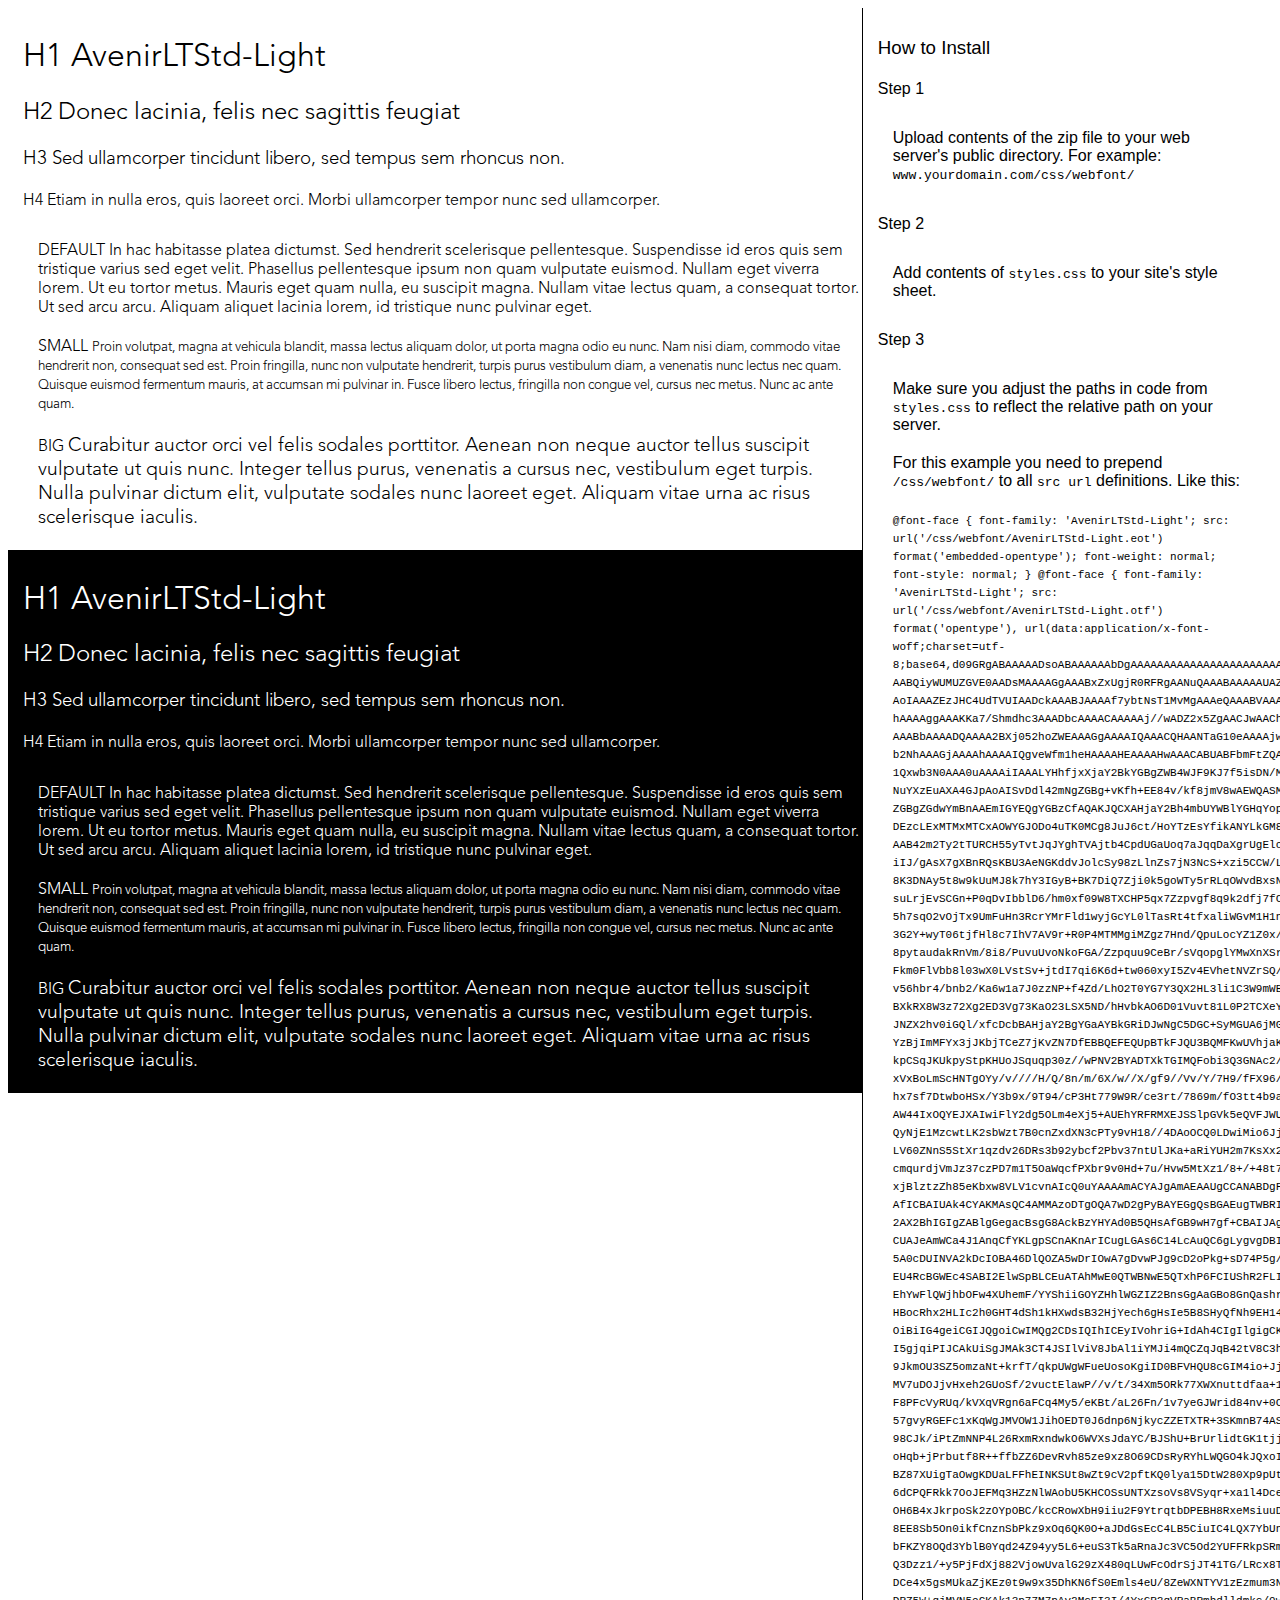
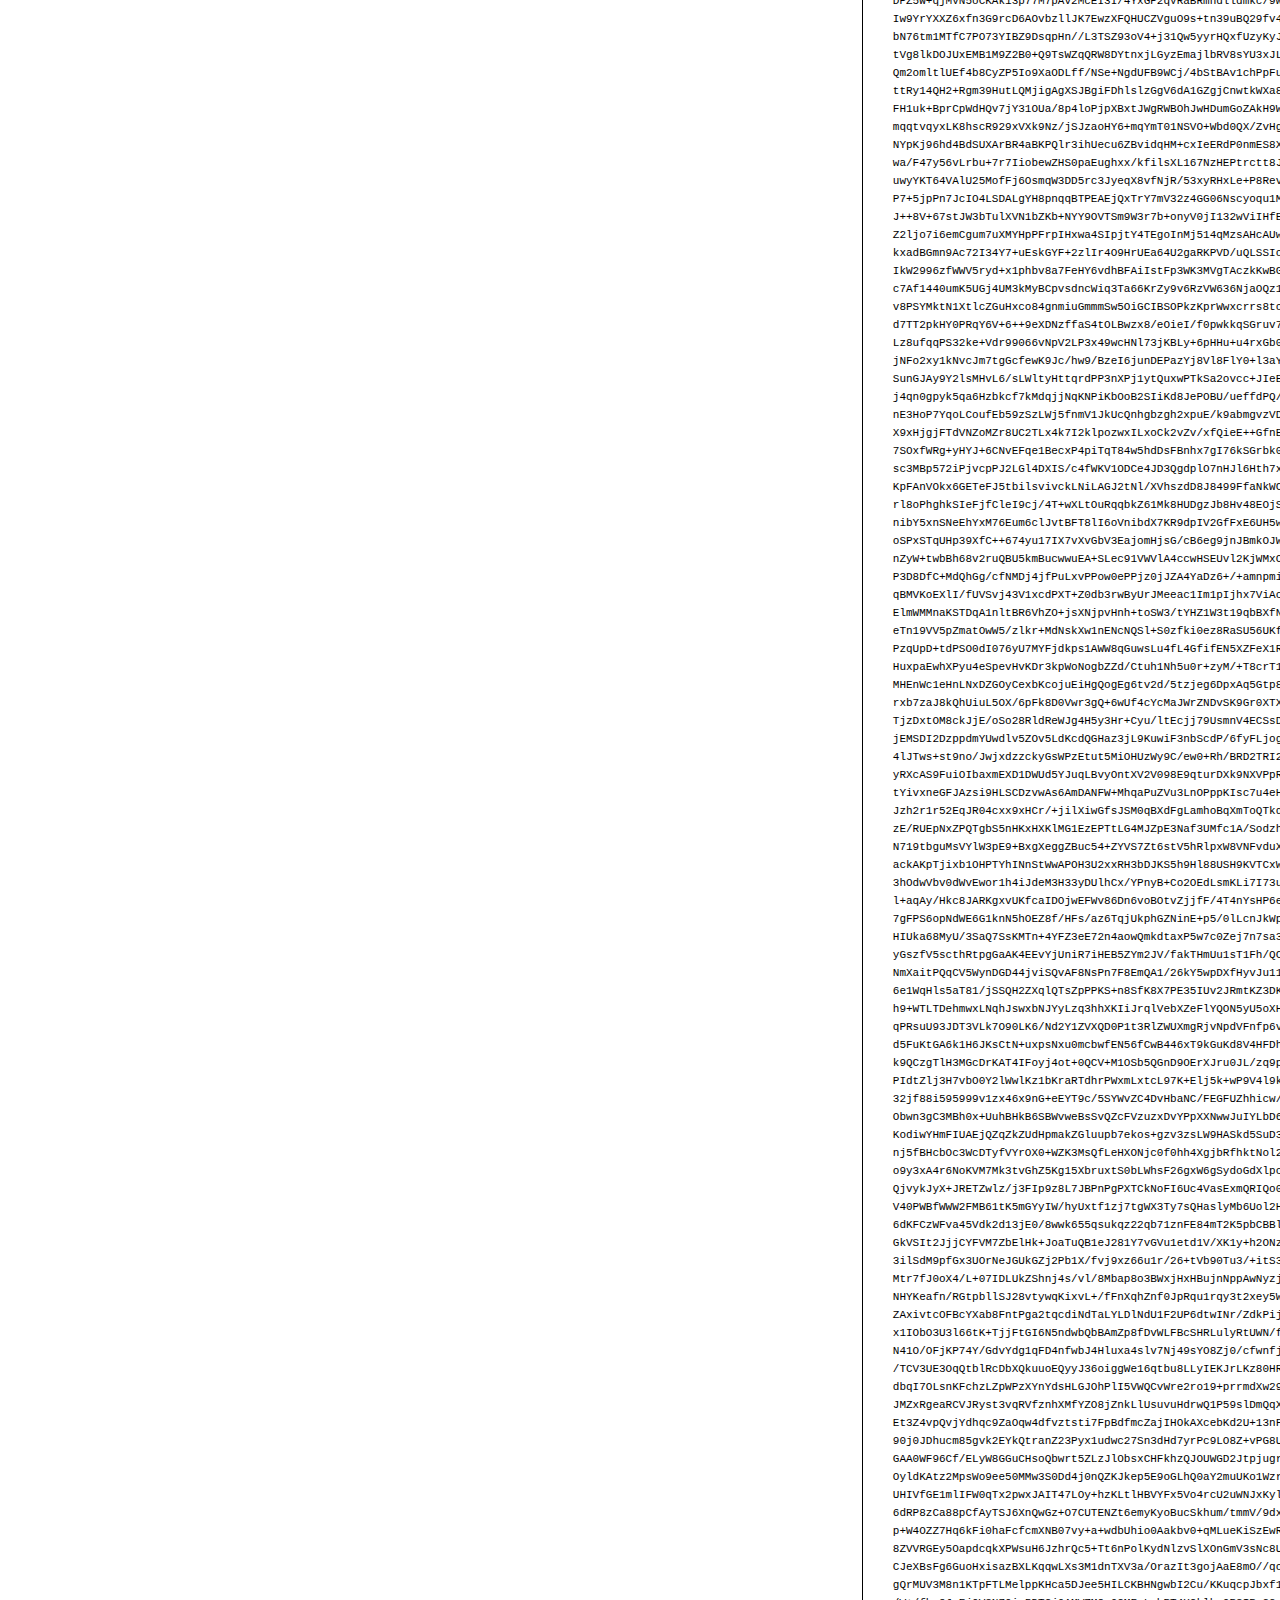
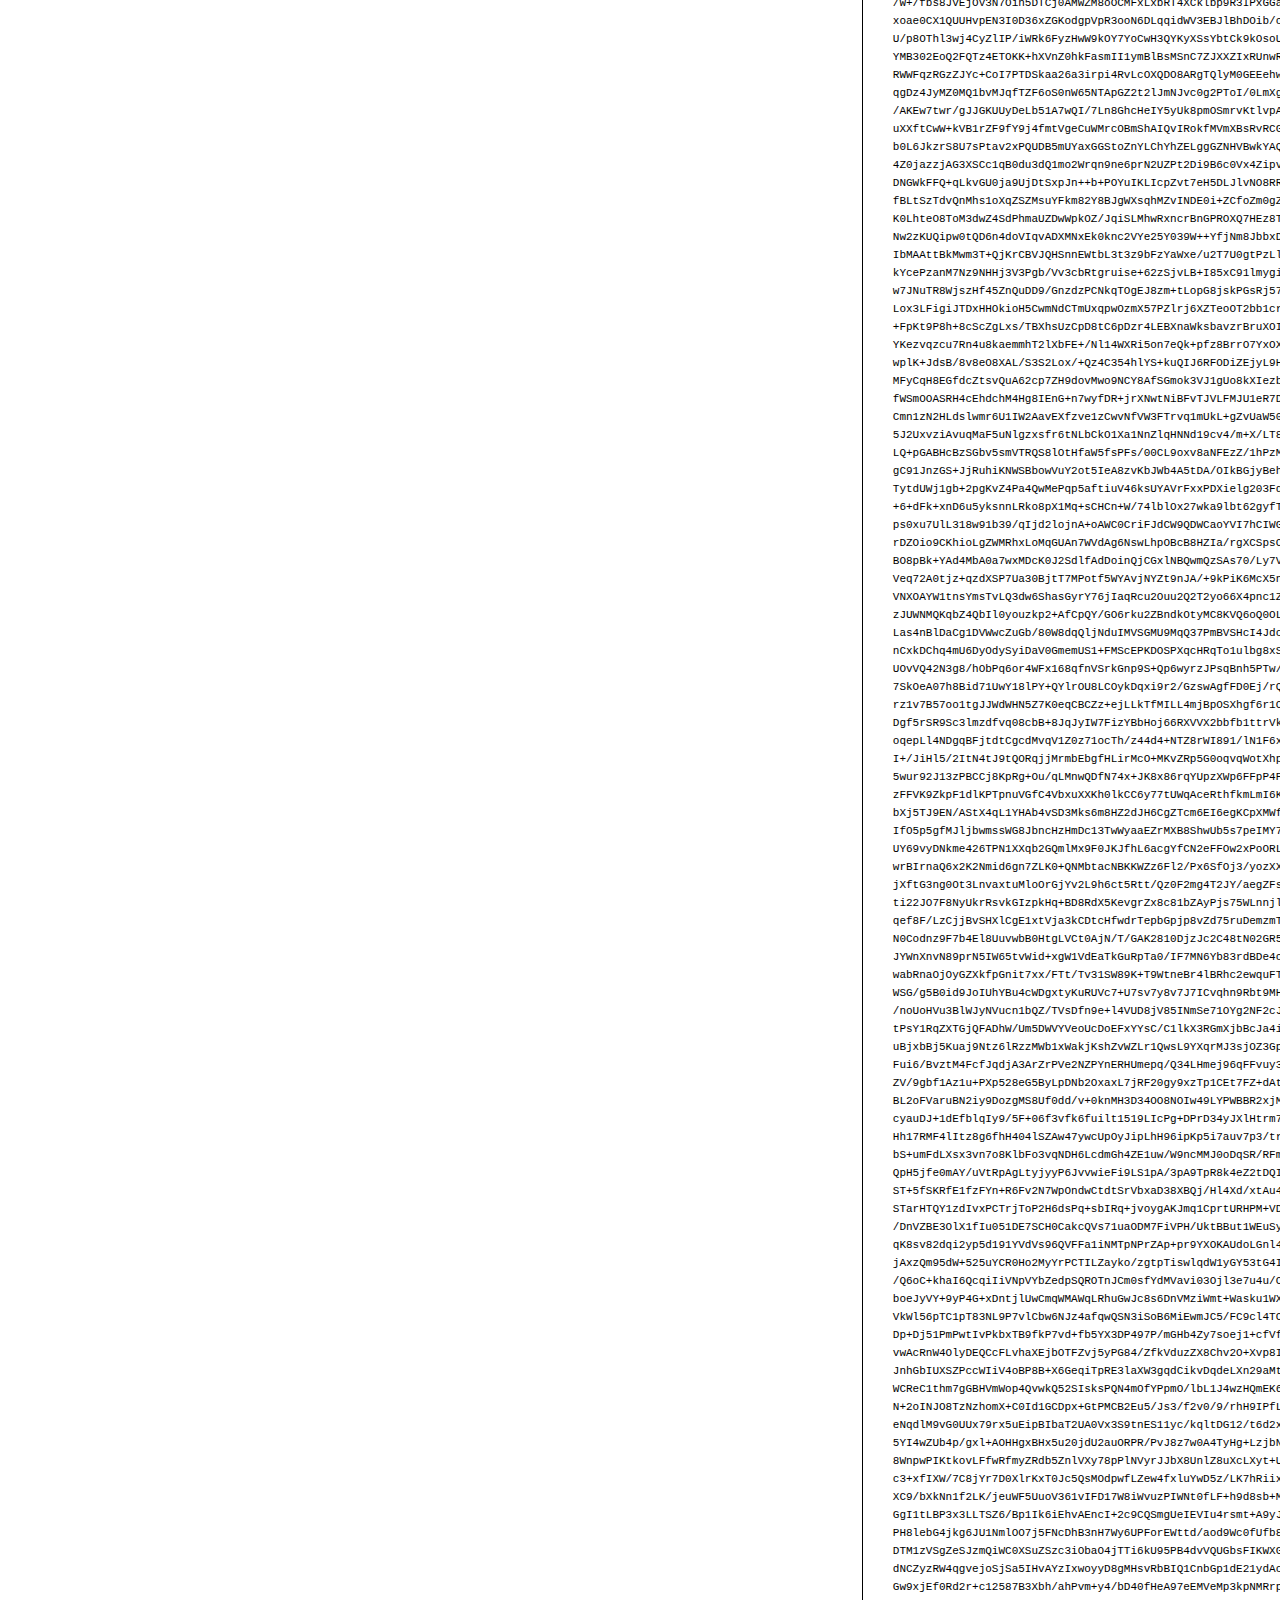
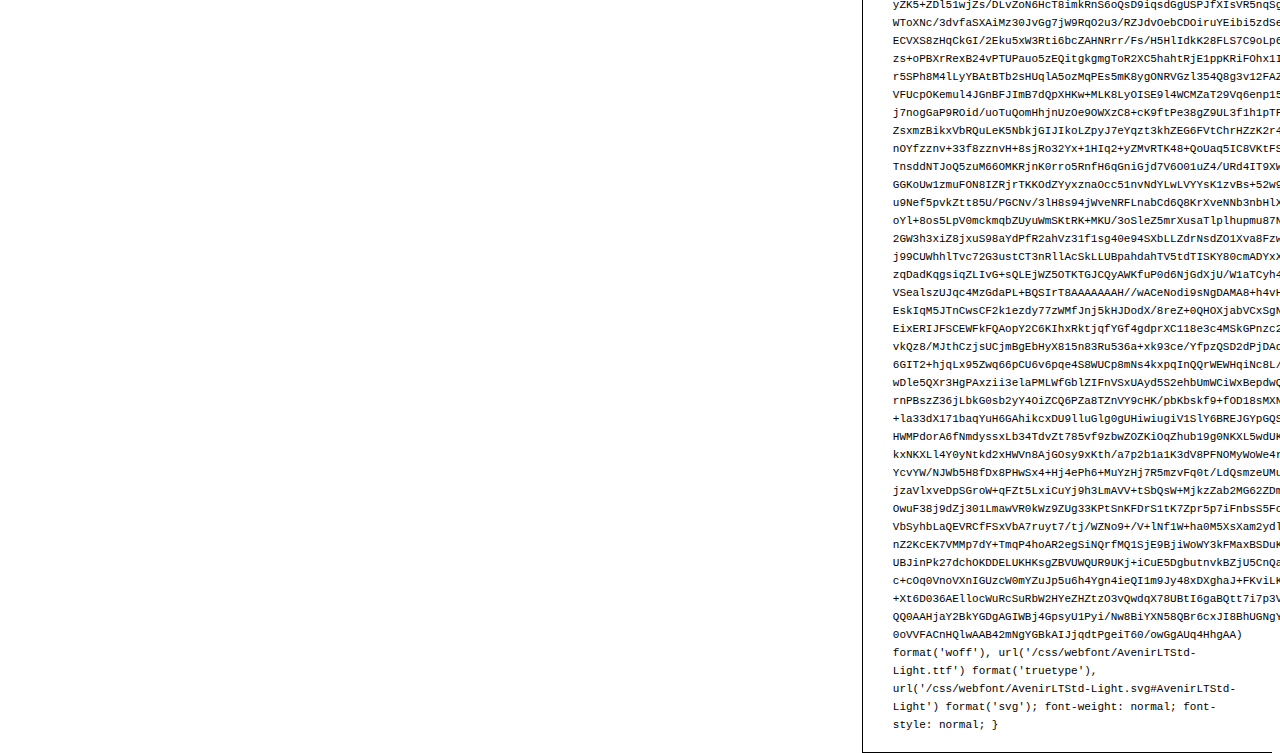
<file: fonts/preview.html>
<!DOCTYPE html>
<html>
<head>
<title>
AvenirLTStd-Light
 - Web font preview
</title>
<style type='text/css'>

@font-face {
  font-family: 'AvenirLTStd-Light';
  src: url('AvenirLTStd-Light.eot') format('embedded-opentype');
  font-weight: normal;
  font-style: normal;
}

@font-face {
  font-family: 'AvenirLTStd-Light';
  src:  url('AvenirLTStd-Light.otf')  format('opentype'),
	     url([data-uri]) format('woff'), url('AvenirLTStd-Light.ttf')  format('truetype'), url('AvenirLTStd-Light.svg#AvenirLTStd-Light') format('svg');
  font-weight: normal;
  font-style: normal;
}



body { font-family: 'AvenirLTStd-Light' !important; }
h1, h2, h3, h4 { font-weight: normal; }
.reg { color:black; background:white; }
.inverse { color:white; background:black; }
div { padding: 10px 15px; }
.right { background:white; width:30%; float: right; font-family: sans-serif; border: 1px solid black; border-width: 0 0 1px 1px;}
</style>
</head>
<body>
<div class='right'>
<h3>How to Install</h3>
<h4>Step 1</h4>
<div>
Upload contents of the zip file to your web server's public directory. For example:
<code>www.yourdomain.com/css/webfont/</code>
</div>
<h4>Step 2</h4>
<div>
Add contents of
<code>styles.css</code>
to your site's style sheet.
</div>
<h4>Step 3</h4>
<div>
Make sure you adjust the paths in code from
<code>styles.css</code>
to reflect the relative path on your server.
</div>
<div>
For this example you need to prepend
<code>/css/webfont/</code>
to all
<code>src url</code>
definitions. Like this:
</div>
<div>
<code style='font-size:11px;'>@font-face {
  font-family: 'AvenirLTStd-Light';
  src: url('/css/webfont/AvenirLTStd-Light.eot') format('embedded-opentype');
  font-weight: normal;
  font-style: normal;
}

@font-face {
  font-family: 'AvenirLTStd-Light';
  src:  url('/css/webfont/AvenirLTStd-Light.otf')  format('opentype'),
	     url([data-uri]) format('woff'), url('/css/webfont/AvenirLTStd-Light.ttf')  format('truetype'), url('/css/webfont/AvenirLTStd-Light.svg#AvenirLTStd-Light') format('svg');
  font-weight: normal;
  font-style: normal;
}</code>
</div>
</div>
<div class='reg'>
<h1>
H1
AvenirLTStd-Light
</h1>
<h2>
H2
Donec lacinia, felis nec sagittis feugiat
</h2>
<h3>
H3
Sed ullamcorper tincidunt libero, sed tempus sem rhoncus non.
</h3>
<h4>
H4
Etiam in nulla eros, quis laoreet orci. Morbi ullamcorper tempor nunc sed ullamcorper.
</h4>
<div>
DEFAULT
In hac habitasse platea dictumst. Sed hendrerit scelerisque pellentesque. Suspendisse id eros quis sem tristique varius sed eget velit. Phasellus pellentesque ipsum non quam vulputate euismod. Nullam eget viverra lorem. Ut eu tortor metus. Mauris eget quam nulla, eu suscipit magna. Nullam vitae lectus quam, a consequat tortor. Ut sed arcu arcu. Aliquam aliquet lacinia lorem, id tristique nunc pulvinar eget.
</div>
<div>
SMALL
<small>
Proin volutpat, magna at vehicula blandit, massa lectus aliquam dolor, ut porta magna odio eu nunc. Nam nisi diam, commodo vitae hendrerit non, consequat sed est. Proin fringilla, nunc non vulputate hendrerit, turpis purus vestibulum diam, a venenatis nunc lectus nec quam. Quisque euismod fermentum mauris, at accumsan mi pulvinar in. Fusce libero lectus, fringilla non congue vel, cursus nec metus. Nunc ac ante quam.
</small>
</div>
<div>
BIG
<big>
Curabitur auctor orci vel felis sodales porttitor. Aenean non neque auctor tellus suscipit vulputate ut quis nunc. Integer tellus purus, venenatis a cursus nec, vestibulum eget turpis. Nulla pulvinar dictum elit, vulputate sodales nunc laoreet eget. Aliquam vitae urna ac risus scelerisque iaculis.
</big>
</div>

</div>
<div class='inverse'>
<h1>
H1
AvenirLTStd-Light
</h1>
<h2>
H2
Donec lacinia, felis nec sagittis feugiat
</h2>
<h3>
H3
Sed ullamcorper tincidunt libero, sed tempus sem rhoncus non.
</h3>
<h4>
H4
Etiam in nulla eros, quis laoreet orci. Morbi ullamcorper tempor nunc sed ullamcorper.
</h4>
<div>
DEFAULT
In hac habitasse platea dictumst. Sed hendrerit scelerisque pellentesque. Suspendisse id eros quis sem tristique varius sed eget velit. Phasellus pellentesque ipsum non quam vulputate euismod. Nullam eget viverra lorem. Ut eu tortor metus. Mauris eget quam nulla, eu suscipit magna. Nullam vitae lectus quam, a consequat tortor. Ut sed arcu arcu. Aliquam aliquet lacinia lorem, id tristique nunc pulvinar eget.
</div>
<div>
SMALL
<small>
Proin volutpat, magna at vehicula blandit, massa lectus aliquam dolor, ut porta magna odio eu nunc. Nam nisi diam, commodo vitae hendrerit non, consequat sed est. Proin fringilla, nunc non vulputate hendrerit, turpis purus vestibulum diam, a venenatis nunc lectus nec quam. Quisque euismod fermentum mauris, at accumsan mi pulvinar in. Fusce libero lectus, fringilla non congue vel, cursus nec metus. Nunc ac ante quam.
</small>
</div>
<div>
BIG
<big>
Curabitur auctor orci vel felis sodales porttitor. Aenean non neque auctor tellus suscipit vulputate ut quis nunc. Integer tellus purus, venenatis a cursus nec, vestibulum eget turpis. Nulla pulvinar dictum elit, vulputate sodales nunc laoreet eget. Aliquam vitae urna ac risus scelerisque iaculis.
</big>
</div>

</div>
</body>
</html>
</file>
